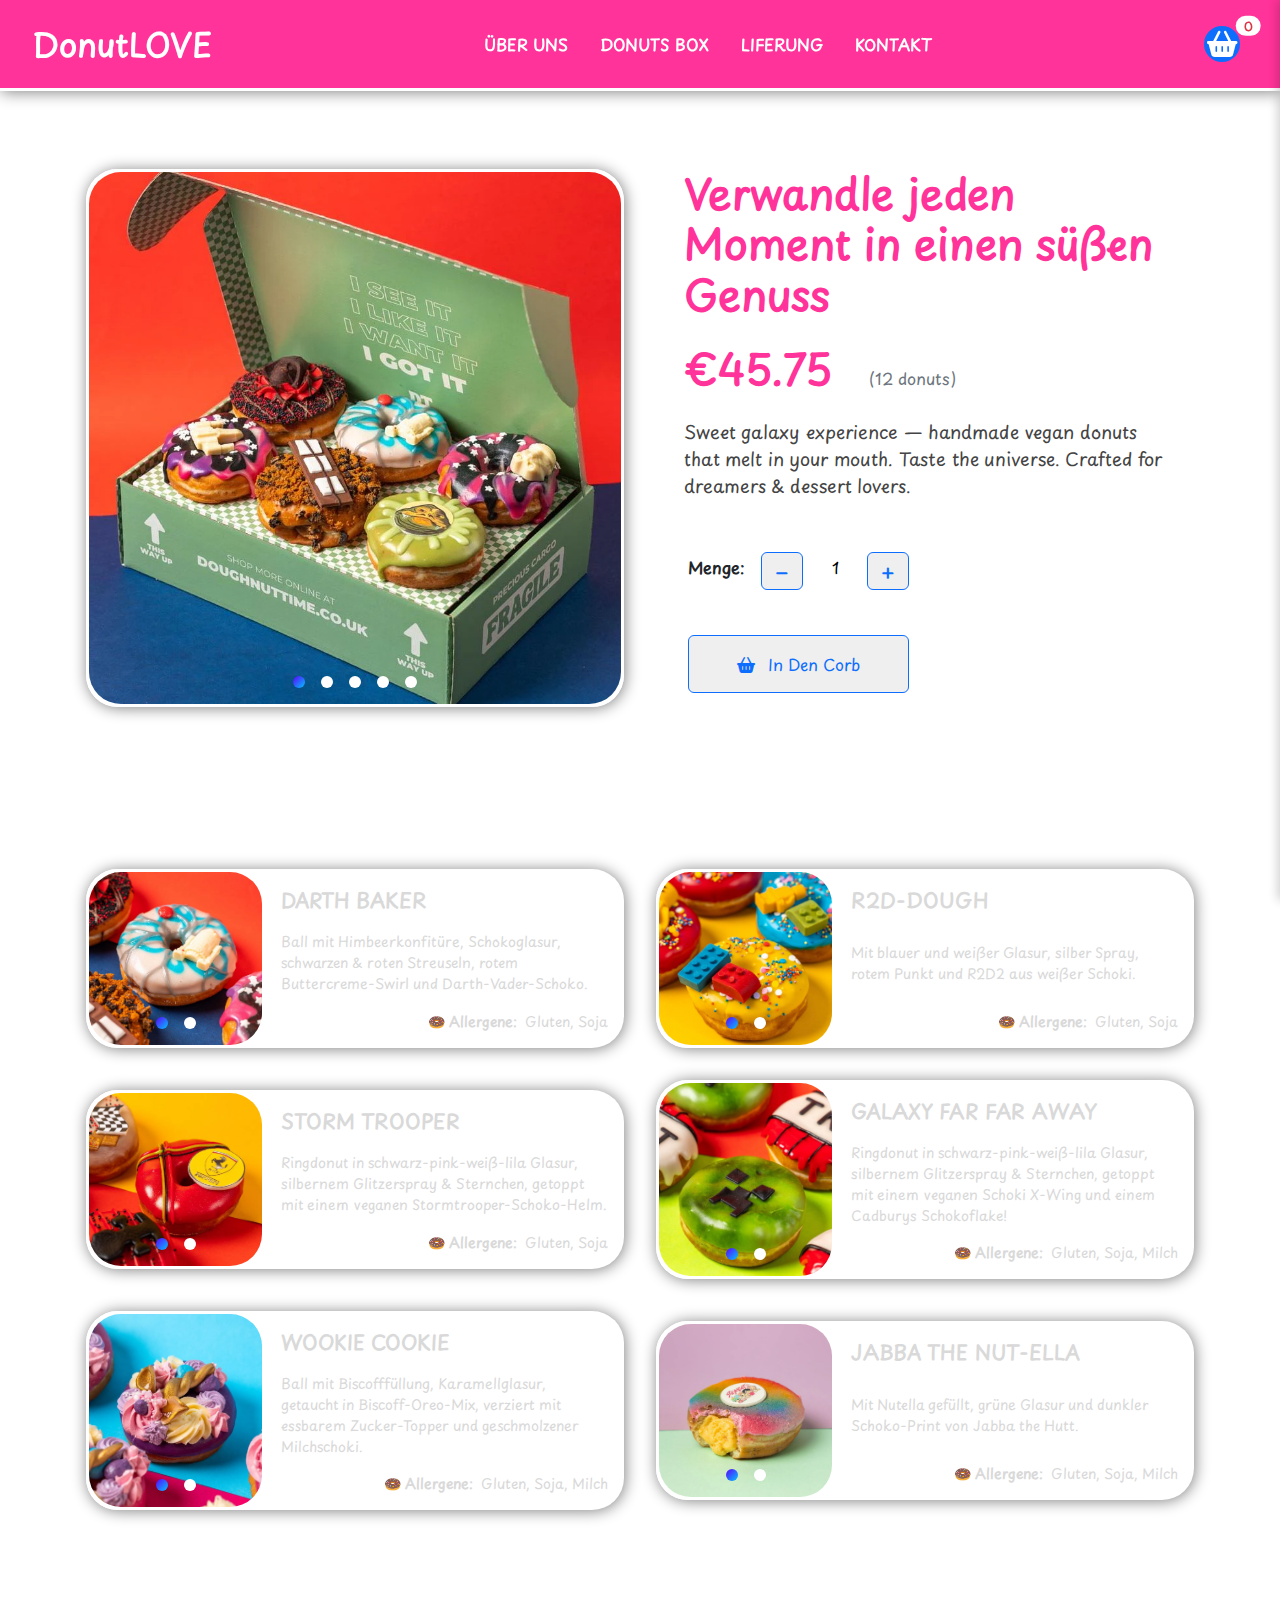
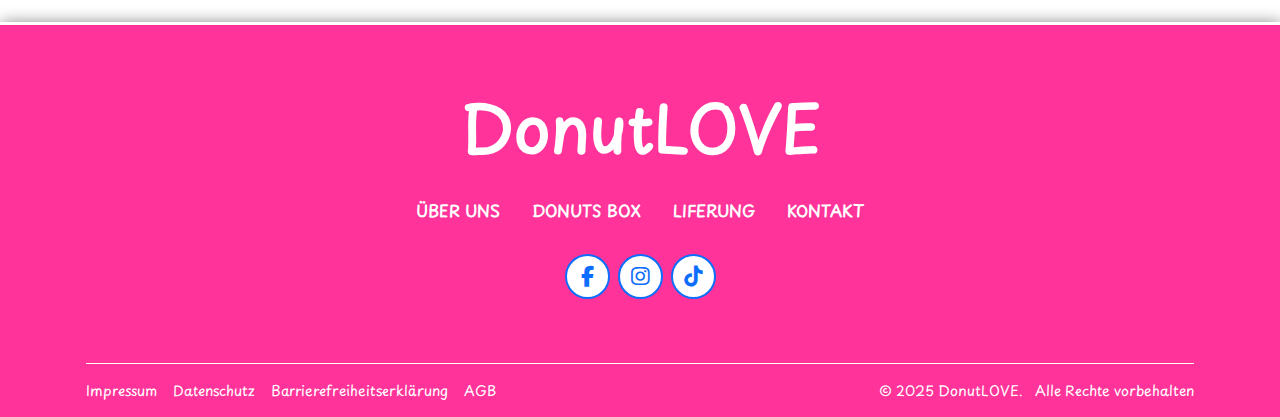
<file: card_1.html>
<!DOCTYPE html>
<html lang="en">

<head>
    <meta charset="UTF-8" />
    <meta name="viewport" content="width=device-width, initial-scale=1.0" />

    <link href="https://cdn.jsdelivr.net/npm/bootstrap@5.3.3/dist/css/bootstrap.min.css" rel="stylesheet">
    <link href="https://fonts.googleapis.com/css2?family=Poppins:wght@300;400;600&display=swap" rel="stylesheet">
    <link rel="stylesheet" href="https://cdnjs.cloudflare.com/ajax/libs/font-awesome/6.4.2/css/all.min.css">


    <!-- NAZWA -->
    <!-- NAZWA -->
    <!-- NAZWA -->
    <!-- NAZWA -->
    <!-- NAZWA -->

    <title>DonutLOVE</title>


    <!-- ICONKA -->
    <!-- ICONKA -->
    <!-- ICONKA -->
    <!-- ICONKA -->
    <!-- ICONKA -->

    <link rel="icon"
        href="https://static.vecteezy.com/system/resources/previews/024/663/549/non_2x/taste-unique-food-illustration-donuts-logo-with-a-bite-taken-out-of-it-and-donut-icon-design-with-donut-template-elements-with-color-emblem-vector.jpg"
        type="image/png">


    <!-- CSS -->
    <!-- CSS -->
    <!-- CSS -->
    <!-- CSS -->
    <!-- CSS -->
    <!-- CSS -->

    <link rel="stylesheet" href="style.css" media="all">


    <!-- шрифти -->
    <!-- шрифти -->
    <!-- шрифти -->
    <!-- шрифти -->
    <!-- шрифти -->

    <link rel="preconnect" href="https://fonts.googleapis.com">
    <link rel="preconnect" href="https://fonts.gstatic.com" crossorigin>
    <link
        href="https://fonts.googleapis.com/css2?family=Chela+One&family=Chewy&family=DynaPuff:wght@400..700&family=Rubik+Spray+Paint&display=swap"
        rel="stylesheet">

</head>

<body class="m-0 p-0 bg-body ">



  <!-- ======== HEADER ======== -->
  <!-- ======== HEADER ======== -->
  <!-- ======== HEADER ======== -->
  <!-- ======== HEADER ======== -->
  <!-- ======== HEADER ======== -->
  <!-- ======== HEADER ======== -->
  <header style="z-index: 10 !important;" class="m-0 p-0 d-flex justify-content-center  position-relative ">

    <div style="position: fixed; box-shadow: 1px 1px 15px gray; background-color: #ff3399;"
      class="m-0 p-0 container-fluid  border-bottom border-white border-3">
      <div id="rounded" style=" max-width: 1320px;"
      class="m-0 p-0 py-1 px-3 px-xxl-0  mx-auto row justify-content-between align-items-center   ">

        <a href="/" class="m-0 p-3 col-auto fs-2 text-white fw-bold ">DonutLOVE</a>

        <!-- Навігація -->
        <div class="m-0 p-0 col-auto d-none d-lg-block">
          <div class="m-0 p-2 row justify-content-center">
            <a href="#uber" class="my_link col-auto ">ÜBER UNS</a>
            <a href="#products" class="my_link col-auto">DONUTS BOX</a>
            <a href="#lieferung" class="my_link col-auto">LIFERUNG</a>
            <a href="#kontakt" class="my_link col-auto">KONTAKT</a>
          </div>
        </div>

        <!-- Кнопки справа -->
        <div class="m-0 p-0 col-auto">
          <div class="m-0 p-0 row justify-content-end align-items-center">


            <!-- кошик -->
            <div class="m-0 p-0 col-auto">
              <div class="m-0 p-0 row justify-content-center align-items-center">
                <div class="m-0 p-0 mx-3 col-auto position-relative">

                  <a href="#" id="openCart" class="my_icon me-2 col-auto fa-solid fa-basket-shopping"
                    style="cursor: pointer;"></a>

                  <div id="totalAmount"
                    class="position-absolute top-0 start-100 translate-middle badge rounded-pill bg-white text-danger fw-bold small">
                    0</div>

                </div>
              </div>
            </div>

            <!-- <a href="/buy.html" class="my_link m-0 p-3 ps-0 col-auto d-none d-md-block text-white ">Warenkorb</a> -->

            <!-- Кнопки бургер / закриття -->
            <div class="m-0 p-0 col-auto">
              <div class="m-0 p-0 row justify-content-center ">

                <div id="close-menu" class="my_icon col-auto  d-none fa-solid fa-xmark "></div>
                <div id="burger-menu" class="my_icon col-auto fs-3 d-flex d-lg-none fa-solid fa-bars">
                </div>

              </div>
            </div>
          </div>
        </div>

        <!-- Навігація -->
        <div id="nav-links" class="m-0 p-0 py-2 col-auto d-none d-lg-none border-top">
          <div class="m-0 p-2 row justify-content-start">
            <a href="#uber" class="my_link col-12 text-start ">ÜBER UNS</a>
            <a href="#products" class="my_link col-12  text-start ">DONUTS BOX</a>
            <a href="#lieferung" class="my_link col-12 text-start ">LIFERUNG</a>
            <a href="#kontakt" class="my_link col-12 text-start  ">KONTAKT</a>
          </div>
        </div>

        <!-- ======== БІЧНЕ ВІКНО КОШИКА ======== -->
        <div id="sideCart" class="m-0 p-0 row side-cart">

          <div style="background-color: #ff3399; border-bottom: 4px solid #ff3399;"
            class="m-0 p-2 row side-cart-header ">

            <div class="m-0 p-3 col-auto fs-4 text-white">Mein Warenkorb</div>

            <button id="closeCart" class="my_icon me-2 col-auto fa-solid fa-xmark ">
            </button>

          </div>

          <div id="cartContent" class="m-0 p-0 px-3  side-cart-content">

            <div id="usersContainer" class="m-0 p-0 py-3 col-12  d-flex flex-column">
              <div
                class="empty-cart-alert d-flex flex-column align-items-center justify-content-center text-center p-5 rounded-4 shadow-sm text-danger">

                <i class="fas fa-shopping-cart fa-4x mb-3 cart-icon"></i>

                <strong class="fs-4">Der Warenkorb ist leer.</strong>

                <p class="mt-2 mb-0 text-muted fs-5">
                  Fügen Sie Produkte hinzu, um Ihren Einkauf zu starten! 🍩
                </p>

              </div>
            </div>
          </div>

          <div class="m-0 p-3 row side-cart-footer">

            <div class="m-0 p-3 px-2 d-flex justify-content-between fw-bold">
              <span class="m-0 p-0 fs-5">Gesamt:</span>
              <span class="m-0 p-0 fs-5" id="cartTotalPrice">€0.00</span>
            </div>

            <a href="/zahlung.html" class="my_button col-12 ">
              <i class="m-0 p-0 fa-solid fa-credit-card"></i>
              <span class="m-0 p-0 ps-2">Zur Kasse</span>
            </a>

          </div>
        </div>

        <div id="cartBackdrop" class="m-0 p-0  wow cart-backdrop"></div>


      </div>
    </div>
  </header>


    <!-- загальний стиль */ -->
    <!-- загальний стиль */ -->
    <!-- загальний стиль */ -->
    <!-- загальний стиль */ -->
    <!-- загальний стиль */ -->

    <div style="margin: 0px; margin-top: 120px;" class=" p-3  d-flex justify-content-center ">
        <div class="m-0 p-0 container">
            <div class="m-0 p-0 row g-5 align-items-center justify-content-center product-card">


                <!-- === IMAGE === -->
                <div class="m-0 p-3 col-12 col-md-6 product-image row border-0">
                    <div style="cursor: pointer; box-shadow: 1px 1px 15px gray;"
                        class="m-0 p-0 col-12  position-relative rounded-5 border border-white border-3"
                        style="overflow:hidden;">

                        <img src="/image/1a.webp" class="m-0 p-0 carousel-img rounded-5 active w-100 h-100"
                            style="object-fit: cover;">

                        <img src="/image/1b.webp" class="m-0 p-0 carousel-img rounded-5 active w-100 h-100"
                            style="object-fit: cover;">

                        <img src="/image/1c.webp" class="m-0 p-0 carousel-img rounded-5 active w-100 h-100"
                            style="object-fit: cover;">

                        <img src="/image/1d.webp" class="m-0 p-0 carousel-img rounded-5 active w-100 h-100"
                            style="object-fit: cover;">

                        <img src="/image/1e.webp" class="m-0 p-0 carousel-img rounded-5 active w-100 h-100"
                            style="object-fit: cover;">

                        <div
                            class="m-0 p-3 carousel-dots position-absolute bottom-0 start-50 translate-middle-x d-flex gap-3">
                            <span class="dot active" data-index="0"></span>
                            <span class="dot" data-index="1"></span>
                            <span class="dot" data-index="1"></span>
                            <span class="dot" data-index="1"></span>
                            <span class="dot" data-index="1"></span>

                        </div>

                    </div>
                </div>

                



                <!-- === Інформація === -->
                <div class="m-0 p-3 col-12 col-md-6 rounded-5">

                    <div class="m-0 p-3 row justify-content-center align-items-center">

                        <h1 class="mb-4 fw-bold" data-aos="fade-up" data-aos-delay="200" style="color:#ff3399; font-size: 42px;">
                            Verwandle jeden Moment in einen süßen Genuss
                          </h1>

                          <h1 class="mb-4 fw-bold " data-aos="fade-up" data-aos-delay="200" style="color:#ff3399; font-size: 42px;">
                            €45.75 <span class="m-0 p-0 fs-6 small  text-secondary ps-4 fw-normal">(12 donuts)</span>
                          </h1>



                          <p class="mb-4" data-aos="fade-up" data-aos-delay="300" style="font-size: 18px; color:#444;">
                            Sweet galaxy experience — handmade vegan
                            donuts that melt in your mouth. Taste the universe. Crafted for dreamers & dessert lovers.
                          </p>




                          <div class="m-0 p-3 row justify-content-cen6ter align-items-center ">

                            <label class="m-0 p-0 col-auto fs-6 text-dark pe-3 fw-bold">Menge:</label>
    
                            <button style="width: 42px;" class="my_button p-0  col-auto fs-4" id="minus">−</button>
    
                            <input style="width: 48px;" type="text" id="value" value="1" readonly
                                class="m-2 p-0 py-2 col-auto text-center border-0 rounded-4">
    
                            <button style="width: 42px;" class="my_button p-0 col-auto fs-4" id="plus">+</button>
    
                        </div>




                        
                    <div class="m-0 p-3">

                        <button id="openCart1" class="my_button  p-3 px-5"
                            onclick="addUserFromInput('/image/1a.webp','Naschkatze Box','45.75', '/card_1.html')">
                            <i class="m-0 p-0 fa-solid fa-basket-shopping "></i>
                            <span class="m-0 p-0 ps-2">In Den Corb</span>
                        </button>


                    </div>


                    </div>

                 


                  

                  



                </div>


            </div>
        </div>
    </div>




    <!-- СУЧАСНИЙ ОПИС -->
    <!-- СУЧАСНИЙ ОПИС -->
    <!-- СУЧАСНИЙ ОПИС -->
    <!-- СУЧАСНИЙ ОПИС -->

    <div class="m-0 p-3 py-5 my-5 d-flex justify-content-center">
        <div class="m-0 p-0 container">

            <!-- <div class="m-0 p-2 row justify-content-center">
                <div class="m-0 p-2 col-auto">
                    <h1 class="my_title"> Unsere Donuts </h1>
                </div>

                <div class="m-0 p-2 col-12 text-center small">
                    Bequem Nach Hause Delivery
                </div>
            </div> -->

            <!-- Тут рендеряться пончики -->
            <div id="unsere_donuts" class="m-0 p-0 row align-items-center">

                <!-- наші пончики опис через джава скріпт -->
                <script>
                    const products = [
                        {
                            image_1: "/image/1c.webp",
                            image_2: "/image/1d.webp",
                            name: "DARTH BAKER",
                            description: "Ball mit Himbeerkonfitüre, Schokoglasur, schwarzen & roten Streuseln, rotem Buttercreme-Swirl und Darth-Vader-Schoko.",
                            allergene: "Gluten, Soja"
                        },
                        {
                            image_1: "/image/2c.webp",
                            image_2: "/image/2d.webp",
                            name: "R2D-DOUGH",
                            description: "Mit blauer und weißer Glasur, silber Spray, rotem Punkt und R2D2 aus weißer Schoki.",
                            allergene: "Gluten, Soja"
                        },
                        {
                            image_1: "/image/3c.webp",
                            image_2: "/image/3d.webp",
                            name: "STORM TROOPER",
                            description: "Ringdonut in schwarz-pink-weiß-lila Glasur, silbernem Glitzerspray & Sternchen, getoppt mit einem veganen Stormtrooper-Schoko-Helm.",
                            allergene: "Gluten, Soja"
                        },
                        {
                            image_1: "/image/4c.webp",
                            image_2: "/image/4d.webp",
                            name: "GALAXY FAR FAR AWAY",
                            description: "Ringdonut in schwarz-pink-weiß-lila Glasur, silbernem Glitzerspray & Sternchen, getoppt mit einem veganen Schoki X-Wing und einem Cadburys Schokoflake!",
                            allergene: "Gluten, Soja, Milch"
                        },
                        {
                            image_1: "/image/5c.webp",
                            image_2: "/image/5d.webp",
                            name: "WOOKIE COOKIE",
                            description: "Ball mit Biscofffüllung, Karamellglasur, getaucht in Biscoff-Oreo-Mix, verziert mit essbarem Zucker-Topper und geschmolzener Milchschoki.",
                            allergene: "Gluten, Soja, Milch"
                        },
                        {
                            image_1: "/image/6c.webp",
                            image_2: "/image/6d.webp",
                            name: "JABBA THE NUT-ELLA",
                            description: "Mit Nutella gefüllt, grüne Glasur und dunkler Schoko-Print von Jabba the Hutt.",
                            allergene: "Gluten, Soja, Milch"
                        }


                    ];

                    const productsContainer = document.getElementById("unsere_donuts");

                    function renderProducts(list) {
                        productsContainer.innerHTML = "";
                        list.forEach((product) => {
                            const card = document.createElement("div");
                            card.className = "m-0 p-3 col-12 col-lg-4 col-xl-6 product-card";
                            card.innerHTML = `


                    <div style="box-shadow: 1px 1px 15px gray;" class="m-0 p-0 row bg-white rounded-5">

                        <div style="cursor: pointer;"
                            class="m-0 p-0 col-12 col-sm-6 col-md-4 col-lg-12 col-xl-4 product-image row rounded-5 border border-white border-3">
                            <div class="m-0 p-0 col-12  position-relative" style="overflow:hidden;">

                                <img src="${product.image_1}"
                                    class="m-0 p-0 carousel-img rounded-5 active w-100 h-100"
                                    style="object-fit: cover;">

                                <img src="${product.image_2}" class="m-0 p-0 carousel-img rounded-5 w-100 h-100"
                                    style="object-fit: cover;">

                                <div
                                    class="m-0 p-3 carousel-dots position-absolute bottom-0 start-50 translate-middle-x d-flex gap-3">
                                    <span class="dot active" data-index="0"></span>
                                    <span class="dot" data-index="1"></span>
                                </div>

                            </div>
                        </div>

                        <div
                            class="m-0 p-2 col-12 col-sm-6 col-md-8 col-lg-12 col-xl-8 d-flex flex-column justify-content-between">
                            <div class="m-0 p-2 fs-5 fw-bold">${product.name}</div>
                            <div class="m-0 p-2 small">${product.description}</div>
                            <div class="m-0 p-2 small text-end">
                                <span class="m-0 p-0 pe-1 fw-bold">🍩 Allergene:</span> 
                                <span class="m-0 p-0 ">${product.allergene}</span> 
                        </div>

                    </div>


`;
                            productsContainer.appendChild(card);
                        });
                    }

                    // Ініціалізація
                    renderProducts(products);

                    // Плавна поява елементів при скролі
                    const fadeEls = document.querySelectorAll('[data-animate="fade-in"]');
                    const observer = new IntersectionObserver(
                        (entries) => {
                            entries.forEach((entry) => {
                                if (entry.isIntersecting) entry.target.classList.add("visible");
                            });
                        },
                        { threshold: 0.2 }
                    );

                    fadeEls.forEach((el) => observer.observe(el));
                    if (window.innerWidth <= 768) {
                        document
                            .querySelectorAll("[data-tilt]")
                            .forEach((el) => el.vanillaTilt && el.vanillaTilt.destroy());
                    }

                    const faqItems = document.querySelectorAll(".faq-item");

                    faqItems.forEach((item) => {
                        item.addEventListener("click", () => {
                            item.classList.toggle("faq-active");
                            faqItems.forEach((other) => {
                                if (other !== item) other.classList.remove("faq-active");
                            });
                        });
                    });
                </script>


            </div>

        </div>
    </div>










  <!-- ======== FOOTER ======== -->
  <!-- ======== FOOTER ======== -->
  <!-- ======== FOOTER ======== -->
  <!-- ======== FOOTER ======== -->
  <!-- ======== FOOTER ======== -->
  <!-- ======== FOOTER ======== -->
  <footer
    class="m-0 p-0 mt-5 pt-5  d-flex justify-content-center text-white rounded-top-piyll border-top border-3 border-white"
    style="box-shadow: 1px 1px 15px gray; background-color: #ff3399;">
    <div class="m-0 p-0 container">

      <div class="m-0 p-3 row ">
        <div class="m-0 p-0 col-12 display-3 text-center fw-bold">DonutLOVE</div>
      </div>


      <div class="m-0 p-0 py-2 row justify-content-center">
        <a href="/" class="my_link col-12 col-md-auto">ÜBER UNS</a>
        <a href="/" class="my_link col-12 col-md-auto">DONUTS BOX</a>
        <a href="/" class="my_link col-12 col-md-auto">LIFERUNG</a>
        <a href="/" class="my_link col-12 col-md-auto">KONTAKT</a>
      </div>


      <div class="m-0 p-3 row justify-content-center">
        <div class="my_social col-auto fab fa-facebook-f"></div>
        <div class="my_social col-auto fab fa-instagram"></div>
        <div class="my_social col-auto fab fa-tiktok"></div>
      </div>


      <div class="m-0 p-0 pt-5 px-3 row">
        <div class="m-0 p-0  col-12 border-top border-white"></div>
      </div>


      <div class="m-0 p-0 row justify-content-between">


        <div class="m-0 p-0 col-12 col-lg-auto">
          <div class="m-0 p-2  row justify-content-between justify-content-md-center">
            <div class="m-0 p-2  col-md-auto text-center small ">Impressum</div>
            <div class="m-0 p-2  col-md-auto text-center small ">Datenschutz</div>
            <div class="m-0 p-2  col-md-auto text-center small ">Barrierefreiheitserklärung</div>
            <div class="m-0 p-2  col-md-auto text-center small">AGB</div>
          </div>
        </div>



        <div class="m-0 p-0 px-3 col-12 d-block d-lg-none">
          <div class="m-0 p-0 row border-top border-white"></div>
        </div>



        <div class="m-0 p-0 col-lg-auto">
          <div class="m-0 p-2 row">
            <div class="m-0 p-2 col-lg-auto text-center small">© 2025 DonutLOVE. <span class="m-0 p-1 "></span>Alle
              Rechte vorbehalten</div>
          </div>
        </div>


      </div>

    </div>
  </footer>












    <!-- ======== JAVA SCRIPT  ======== -->
    <!-- ======== JAVA SCRIPT  ======== -->
    <!-- ======== JAVA SCRIPT  ======== -->
    <!-- ======== JAVA SCRIPT  ======== -->
    <!-- ======== JAVA SCRIPT  ======== -->
    <!-- ======== JAVA SCRIPT  ======== -->
    <script type="module" src="index.js" defer></script>


    <!-- ======== BOOTSTRAP  ======== -->
    <!-- ======== BOOTSTRAP  ======== -->
    <!-- ======== BOOTSTRAP  ======== -->
    <!-- ======== BOOTSTRAP  ======== -->
    <script src="https://cdn.jsdelivr.net/npm/bootstrap@5.3.3/dist/js/bootstrap.bundle.min.js"></script>



    <!-- ======== FIREBASE  ======== -->
    <!-- ======== FIREBASE  ======== -->
    <!-- ======== FIREBASE  ======== -->
    <!-- ======== FIREBASE  ======== -->
    <!-- ======== FIREBASE  ======== -->
    <script type="module" src="firebase.js"></script>













</body>

</html>
</file>
<file: style.css>
:root {
    --dp_bg: #ffffff;
    --dp_post: #f5f3f3;
    --dp_add: #ffd000;
    --dp_add_hover: #f7cb06;
}



@font-face {
    font-family: 'Playpen_Sans';
    src: url('/fonts/Playpen_Sans/PlaypenSans-VariableFont_wght.ttf') format('truetype');
    font-weight: 400;
    font-style: normal;
    font-display: swap;
}





:root {
    --default-font: "Playpen_Sans" !important;
    --heading-font: "Playpen_Sans"!important;
    --nav-font: "Playpen_Sans"!important;
}


body {


    font-family: var(--default-font)!important;


}

section {
    scroll-margin-top: 144px;
}

a {
    text-decoration: none;
}

/* заголовок */
/* заголовок */
/* заголовок */
/* заголовок */
/* заголовок */
/* заголовок */
/* заголовок */
/* заголовок */
/* заголовок */
/* заголовок */
.my_title {
    margin: 0;
    padding: 12px;
    padding-inline: 48px;

    color: var(--bs-white);
    /* font-size: 36px; */
    font-weight: bold;

    border: 3px solid var(--bs-white);
    border-radius: 30px;

    box-shadow: 1px 1px 15px gray;
    background-color: var(--bs-primary);

}

/* посилання в кошику по назві */
/* посилання в кошику по назві */
/* посилання в кошику по назві */
/* посилання в кошику по назві */
/* посилання в кошику по назві */
/* посилання в кошику по назві */
/* посилання в кошику по назві */
/* посилання в кошику по назві */
/* посилання в кошику по назві */
/* посилання в кошику по назві */
/* посилання в кошику по назві */
/* посилання в кошику по назві */

.my_link_card {
    margin: 0px;
    padding: 8px;

    color: var(--bs-black);
    font-weight: normal;

}
.my_link_card:hover {
    font-weight: bold !important;
}
.my_link_card:active {
    font-weight: normal!important;
}

/* img cart */
/* img cart */
/* img cart */
/* img cart */
/* img cart */
/* img cart */
/* img cart */
/* img cart */
/* img cart */
/* img cart */
/* img cart */
/* img cart */
/* img cart */
/* img cart */
/* img cart */
.my_img_card {
    margin: 0;
    padding: 0;

    transition: transform 0.5s ease;
}

.my_img_card:hover {
    transform: scale(1.4);
}

/* my_card */
/* my_card */
/* my_card */
/* my_card */
/* my_card */
/* my_card */
/* my_card */
/* my_card */
/* my_card */
/* my_card */
/* my_card */
/* my_card */
/* my_card */
/* my_card */
/* my_card */
/* my_card */
/* my_card */

.my_card {
    margin: 0;
    padding: 0;

    background-color: var(--bs-white);
    transition: transform 0.5s ease;
}

.my_card:hover {
    transform: scale(1);
}

/* nav-link */
/* nav-link */
/* nav-link */
/* nav-link */
/* nav-link */
/* nav-link */
/* nav-link */
/* nav-link */
.my_link {
    margin: 0px;
    padding: 8px;
    padding-inline: 16px;

    color: white;
    font-size: 16px;
    text-align: center;
    font-weight: bold;

    cursor: pointer;
    transition: transform 0.3s ease;
}

.my_link:hover {
    text-decoration: underline;
    text-underline-offset: 10px;
    text-decoration-thickness: 2px;
    /* transform: scale(0.9); */
}

.my_link:active {
    text-decoration: none;
    transform: scale(1);
}

/* button */
/* button */
/* button */
/* button */
/* button */
/* button */
/* button */
/* button */
.my_button {
    margin: 0px;
    margin-top: 8px;
    padding: 6px;
    padding-inline: 18px;

    color: var(--bs-primary);
    font-size: 16px;
    text-align: center;
    font-weight: normal;

    cursor: pointer;
    border: 1px solid var(--bs-primary) !important;
    border-radius: 6px;
    /* box-shadow: 1px 1px 15px gray; */
    /* background-color: var(--bs-primary); */

}

.my_button:hover {
    color: var(--bs-white) !important;
    background-color: var(--bs-primary) !important;
    border: 1px solid var(--bs-primary) !important;
    /* font-weight: bold !important; */
}

.my_button:active {
    transform: scale(0.9);
}

/* social */
/* social */
/* social */
/* social */
/* social */
/* social */
/* social */
/* social */
/* social */
/* social */
/* social */

.my_social {
    margin: 0px 4px;
    padding: 0px;

    color: var(--bs-danger);
    font-size: 21px;
    text-align: center;

    width: 45px;
    height: 45px;

    display: flex;
    justify-content: center !important;
    align-items: center !important;

    cursor: pointer;
    background-color: var(--bs-white);

    border: 2px solid var(--bs-primary);
    border-radius: 24px;
    color: var(--bs-primary);

}

.my_social:hover {
    color: var(--bs-white);
    background-color: var(--bs-primary);


    border: 2px solid var(--bs-white);
    border-radius: 24px;
}

.my_social:active {
    transform: scale(0.8) !important;
}

/* icon */
/* icon */
/* icon */
/* icon */
/* icon */
/* icon */
/* icon */
/* icon */
/* icon */
/* icon */
/* icon */

.my_icon {
    margin: 0px 0px;
    padding: 0px;

    color: var(--bs-white);
    font-size: 27px;
    text-align: center;

    width: 36px;
    height: 36px;

    display: flex;
    justify-content: center !important;
    align-items: center !important;

    cursor: pointer;
    background-color: var(--bs-primary);


    border: 3px solid var(--bs-primary);
    border-radius: 24px;

    transition: transform 0.2s ease;
}

.my_icon:hover {
    transform: scale(1.2) !important;
}

.my_icon:active {
    transform: scale(1) !important;
}

/* 🌈 Hero Section */
/* 🌈 Hero Section */
/* 🌈 Hero Section */
/* 🌈 Hero Section */
/* 🌈 Hero Section */
/* 🌈 Hero Section */
/* 🌈 Hero Section */
/* 🌈 Hero Section */
/* 🌈 Hero Section */
/* 🌈 Hero Section */
/* 🌈 Hero Section */
/* 🌈 Hero Section */
/* 🌈 Hero Section */
/* 🌈 Hero Section */
/* ===== HERO SECTION ===== */
.hero-section {
    position: relative;
    min-height: 100vh;
    /* background: url("https://images.unsplash.com/photo-1706616999454-91cbfd264e32?ixlib=rb-4.1.0&ixid=M3wxMjA3fDB8MHxwaG90by1wYWdlfHx8fGVufDB8fHx8fA%3D%3D&auto=format&fit=crop&q=80&w=1170")
      center/cover no-repeat; */
    display: flex;
    align-items: center;
    justify-content: center;
    overflow: hidden;
    background: url("/bg-11.jpg") center/cover no-repeat; /* змінено фон */
}

/* ===== Напівпрозорий шар ===== */
.hero-overlay {
    position: absolute;
    inset: 0;
    /* background: linear-gradient(
      180deg,
      rgba(0, 0, 0, 0.3),
      rgba(0, 0, 0, 0.65)
  ); */
    z-index: 1;
}

/* ===== Контент контейнер ===== */
.hero-section .container {
    position: relative;
    z-index: 2;
    max-width: 850px;
    padding: 0 1rem;
}

/* ===== Заголовок ===== */
.hero-title {

    font-weight: 900;
    font-size: clamp(3rem, 6vw, 4.5rem);
    text-transform: uppercase;
    letter-spacing: 1px;
    background: linear-gradient(90deg, #ff66c4, #ffc700, #ff66c4);
    background-size: 200% auto;
    -webkit-background-clip: text;
    -webkit-text-fill-color: transparent;
    text-shadow: 0 6px 30px rgba(255, 102, 196, 0.35);
    animation: bounceIn 1s ease forwards, shimmer 5s linear infinite;
    position: relative;
}

/* Підкреслення */
.hero-title::after {
    content: "";
    display: block;
    width: 100px;
    height: 5px;
    background: linear-gradient(90deg, #ff66c4, #ffc700);
    border-radius: 3px;
    margin: 15px auto 0;
    animation: slideIn 1s ease forwards;
}

/* ===== Підзаголовок ===== */
.hero-subtitle {
    font-size: clamp(1rem, 2vw, 1.5rem);
    color: #fff;
    margin-top: 1rem;
    text-shadow: 0 3px 15px rgba(0, 0, 0, 0.4);
    animation: fadeSlideUp 1.2s ease forwards 0.5s;
    font-weight: 500;
    line-height: 1.5;
}

/* ===== Кнопка замовлення ===== */
.btn-hero {
    background: linear-gradient(90deg, #ffd34e, #ff9a3d);
    color: #222;
    border: none;
    border-radius: 50px;
    font-weight: 700;
    font-size: 1.25rem;
    box-shadow: 0 12px 35px rgba(255, 166, 0, 0.45);
    transition: all 0.3s ease;
}
.btn-hero:hover {
    transform: translateY(-5px) scale(1.08);
    background: linear-gradient(90deg, #ff9a3d, #ffd34e);
    box-shadow: 0 15px 45px rgba(255, 166, 0, 0.65);
}

/* ===== Текстовий градієнт ===== */
.text-gradient {
    background: linear-gradient(90deg, #fff6b7, #ffd34e, #ff9a3d);
    -webkit-background-clip: text;
    -webkit-text-fill-color: transparent;
}

/* ===== Анімації ===== */
@keyframes shimmer {
    0% {
        background-position: -500px 0;
    }
    100% {
        background-position: 500px 0;
    }
}

@keyframes bounceIn {
    0% {
        opacity: 0;
        transform: translateY(-50px) scale(0.8);
    }
    60% {
        opacity: 1;
        transform: translateY(10px) scale(1.05);
    }
    80% {
        transform: translateY(-5px) scale(1.02);
    }
    100% {
        transform: translateY(0) scale(1);
    }
}

@keyframes slideIn {
    from {
        width: 0;
        opacity: 0;
    }
    to {
        width: 100px;
        opacity: 1;
    }
}

@keyframes fadeSlideUp {
    from {
        opacity: 0;
        transform: translateY(30px);
    }
    to {
        opacity: 1;
        transform: translateY(0);
    }
}

/* ===== Адаптивність ===== */
@media (max-width: 992px) {
    .hero-title {
        font-size: clamp(2.5rem, 5vw, 3.5rem);
    }
    .hero-subtitle {
        font-size: clamp(0.95rem, 2vw, 1.3rem);
    }
    .btn-hero {
        font-size: 1.1rem;
        padding: 0.7rem 2rem;
    }
}

@media (max-width: 576px) {
    .hero-title {
        font-size: clamp(2rem, 6vw, 3rem);
    }
    .hero-subtitle {
        font-size: clamp(0.9rem, 2vw, 1.1rem);
    }
    .btn-hero {
        font-size: 1rem;
        padding: 0.6rem 1.8rem;
    }
}
/* 🌟 Hero Stats Section */
.hero-stats {
    display: flex;
    justify-content: center;
    align-items: stretch;
    flex-wrap: wrap;
    gap: 1.5rem;
    margin-top: 4rem;
    z-index: 3;
}

/* Картки статистики */
.hero-stats .stat-box {
    flex: 1 1 100px;
    max-width: 220px;
    background: rgba(255, 255, 255, 0.12);
    border: 1px solid rgba(255, 255, 255, 0.25);
    backdrop-filter: blur(12px);
    border-radius: 20px;
    padding: 1.8rem 1.4rem;
    padding-bottom: 1.2rem;
    text-align: center;
    color: #fff;
    box-shadow: 0 8px 25px rgba(0, 0, 0, 0.25);
    transition: all 0.4s ease;
    position: relative;
    overflow: hidden;
}

/* Ефект підсвічування при наведенні */
.hero-stats .stat-box::before {
    content: "";
    position: absolute;
    inset: 0;
    background: linear-gradient(
        120deg,
        rgba(255, 102, 196, 0.3),
        rgba(255, 215, 0, 0.25)
    );
    opacity: 0;
    transition: opacity 0.4s ease;
    border-radius: inherit;
    z-index: 0;
}

.hero-stats .stat-box:hover::before {
    opacity: 1;
}

.hero-stats .stat-box:hover {
    transform: translateY(-8px) scale(1.05);
    box-shadow: 0 12px 40px rgba(255, 166, 0, 0.45);
}

/* Числа */
.hero-stats .stat-box h3 {
    font-size: 2.3rem;
    font-weight: 800;
    margin-bottom: 0.4rem;
    background: linear-gradient(90deg, #ff66c4, #ffc700);
    -webkit-background-clip: text;
    -webkit-text-fill-color: transparent;
    z-index: 1;
    position: relative;
}

/* Підпис під числом */
.hero-stats .stat-box p {
    font-size: 1rem;
    font-weight: 500;
    color: #fff;
    letter-spacing: 0.5px;
    z-index: 1;
    position: relative;
}

/* 📱 Адаптивність */
@media (max-width: 992px) {
    .hero-stats {
        gap: 1rem;
    }
    .hero-stats .stat-box {
        flex: 1 1 45%;
        max-width: none;
    }
}

@media (max-width: 576px) {
    .hero-stats {
        /* flex-direction: column; */
        align-items: center;
    }
    .hero-stats .stat-box {
        width: 90%;
        max-width: 150px;
    }
}

/* <!-- 🧁 Сектор доставка + інфо --> */
/* <!-- 🧁 Сектор доставка + інфо --> */
/* <!-- 🧁 Сектор доставка + інфо --> */
/* <!-- 🧁 Сектор доставка + інфо --> */
/* <!-- 🧁 Сектор доставка + інфо --> */
/* <!-- 🧁 Сектор доставка + інфо --> */
/* <!-- 🧁 Сектор доставка + інфо --> */
/* <!-- 🧁 Сектор доставка + інфо --> */
/* <!-- 🧁 Сектор доставка + інфо --> */
/* <!-- 🧁 Сектор доставка + інфо --> */
/* <!-- 🧁 Сектор доставка + інфо --> */
/* <!-- 🧁 Сектор доставка + інфо --> */
/* <!-- 🧁 Сектор доставка + інфо --> */
/* <!-- 🧁 Сектор доставка + інфо --> */
/* <!-- 🧁 Сектор доставка + інфо --> */
/* <!-- 🧁 Сектор доставка + інфо --> */
/* <!-- 🧁 Сектор доставка + інфо --> */

.bg-light-pink {
    background: linear-gradient(to bottom, #fff0f5, #ffe6f2);
}

.text-pink {
    color: var(--bs-primary) !important;
}

/* ===== DELIVERY CARD ===== */
.delivery-card {
    background: linear-gradient(145deg, #ffffff, #fff5f8);
    border-radius: 24px;
    box-shadow: 0 10px 30px rgba(0, 0, 0, 0.12);
    transition: transform 0.3s ease, box-shadow 0.3s ease;
}
.delivery-card:hover {
    transform: translateY(-5px);
    box-shadow: 0 14px 36px rgba(0, 0, 0, 0.18);
}

/* INPUTS */
.delivery-card .form-control {
    padding: 0.75rem 1rem;
    font-size: 1rem;
    transition: all 0.25s ease;
}
.delivery-card .form-control:focus {
    box-shadow: 0 0 0 0.2rem rgba(255, 51, 153, 0.25);
    border-color: var(--bs-primary);
}

/* TOTAL PAY */
.total-pay {
    font-weight: 700;
    background: #fff0f5;
    border: 1px solid #ffccd9;
}

/* BUTTONS */
.btn-gradient-pink {
    background: linear-gradient(145deg, #ff66aa, #ff3399);
    color: #fff;
    font-weight: 600;
    display: flex;
    justify-content: center;
    align-items: center;
    transition: all 0.3s ease;
    background-color: var(--bs-primary);

}
.btn-gradient-pink:hover {
    background: linear-gradient(145deg, #ff3399, #e60073);
    transform: scale(1.03);
    box-shadow: 0 8px 20px rgba(0, 0, 0, 0.15);
    background-color: var(--bs-primary);

}

/* INFO SECTION */
.info-section {
    margin-top: 2rem;
    padding-bottom: 2rem;
}

.info-section .row {
    gap: 1rem; /* основний відступ між колонками */
    flex-wrap: wrap; /* перенос рядків на маленьких екранах */
}

.info-section .info-card {
    background: #fff5f8;
    border-radius: 14px;
    box-shadow: 0 4px 12px rgba(0, 0, 0, 0.08);
    transition: transform 0.3s ease, box-shadow 0.3s ease;
    padding: 0.8rem 0.5rem; /* компактніший padding */
    margin: 0.3rem; /* невеликий зовнішній відступ */
}

.info-section .info-card i {
    margin-bottom: 0.25rem;
    transition: transform 0.3s ease;
}

.info-section .info-card:hover i {
    transform: scale(1.15);
}

.info-section .info-card .fw-bold {
    margin-bottom: 0.15rem;
    font-size: 0.95rem;
}

.info-section .info-card .text-muted {
    font-size: 0.8rem;
}

/* Адаптивність для малих екранів */
@media (max-width: 576px) {
    .info-section .row {
        gap: 0.5rem;
    }
    .info-section .info-card {
        flex: 0 0 45%; /* дві колонки на маленьких екранах */
        padding: 0.6rem 0.5rem;
    }
}

/* RESPONSIVE */
@media (max-width: 768px) {
    .delivery-card {
        padding: 2rem 1.5rem;
    }
}
@media (max-width: 480px) {
    .delivery-card h2 {
        font-size: 1.6rem;
    }
    .btn-gradient-pink,
    .btn-outline-secondary {
        font-size: 0.95rem;
    }
    .info-section .info-card {
        margin-bottom: 1rem;
    }
}

/* scrolbar */
/* scrolbar */
/* scrolbar */
/* scrolbar */
/* scrolbar */
/* scrolbar */
/* scrolbar */
/* scrolbar */
/* scrolbar */
/* scrolbar */
/* scrolbar */
/* scrolbar */
/* scrolbar */
/* scrolbar */
/* scrolbar */
/* scrolbar */
/* scrolbar */
/* scrolbar */

/* ::-webkit-scrollbar {
  width: 10px;
}

::-webkit-scrollbar-track {
  background: #ffffff;
}

::-webkit-scrollbar-thumb {
  background: #ff0000;

}

::-webkit-scrollbar-thumb:hover {
  background: #ff0000;
  border-radius: 5px;
} */

/* кошик значок */
/* кошик значок */
/* кошик значок */
/* кошик значок */
/* кошик значок */
/* кошик значок */
/* кошик значок */
/* кошик значок */
/* кошик значок */
/* кошик значок */
/* кошик значок */
/* кошик значок */
/* кошик значок */

a:hover .cart-icon {
    transform: scale(1.1);
    color: white;
    transition: all 0.25s ease;
    background-color: var(--bs-primary);

}

a:hover .price-badge {
    transform: scale(1.05);
    box-shadow: 0 0 15px rgba(220, 53, 69, 0.6);
    transition: all 0.25s ease;
}

/* <!-- ======== JS кошик справа меню ======== --> */
/* <!-- ======== JS кошик справа меню ======== --> */
/* <!-- ======== JS кошик справа меню ======== --> */
/* <!-- ======== JS кошик справа меню ======== --> */
/* <!-- ======== JS кошик справа меню ======== --> */
/* <!-- ======== JS кошик справа меню ======== --> */
/* <!-- ======== JS кошик справа меню ======== --> */
/* <!-- ======== JS кошик справа меню ======== --> */
/* <!-- ======== JS кошик справа меню ======== --> */
/* <!-- ======== JS кошик справа меню ======== --> */
/* <!-- ======== JS кошик справа меню ======== --> */
/* <!-- ======== JS кошик справа меню ======== --> */
/* <!-- ======== JS кошик справа меню ======== --> */
/* <!-- ======== JS кошик справа меню ======== --> */
/* <!-- ======== JS кошик справа меню ======== --> */
/* <!-- ======== JS кошик справа меню ======== --> */
/* <!-- ======== JS кошик справа меню ======== --> */
/* <!-- ======== JS кошик справа меню ======== --> */
/* <!-- ======== JS кошик справа меню ======== --> */
/* <!-- ======== JS кошик справа меню ======== --> */
/* <!-- ======== JS кошик справа меню ======== --> */
/* <!-- ======== JS кошик справа меню ======== --> */
/* <!-- ======== JS кошик справа меню ======== --> */
/* <!-- ======== JS кошик справа меню ======== --> */
/* <!-- ======== JS кошик справа меню ======== --> */

.side-cart {
    position: fixed;
    top: 0;
    right: -450px;
    width: 450px;
    height: 100vh;
    background: #fff;
    box-shadow: -2px 0 10px rgba(0, 0, 0, 0.2);
    transition: right 0.6s ease;
    z-index: 1050;
    display: flex;
    flex-direction: column;
}

.side-cart.active {
    right: 0;
}

.side-cart-header,
.side-cart-footer {
    padding: 15px 20px;
    border-bottom: 1px solid #eee;
}

.side-cart-header {
    display: flex;
    justify-content: space-between;
    align-items: center;
}

.side-cart-content {
    flex: 1;
    overflow-y: auto;
    padding: 10px 20px;
}

.cart-backdrop {
    display: none;
    position: fixed;
    top: 0;
    left: 0;
    width: 100%;
    height: 100%;
    background: rgba(0, 0, 0, 0.4);
    z-index: 1040;
    transition: opacity 0.3s ease;
}

.cart-backdrop.active {
    display: block;
}

/* ===== CART ITEM ===== */
.cart-item {
    display: flex;
    align-items: center;
    gap: 10px;
    padding: 10px 0;
    border-bottom: 1px solid #eee;
}

.cart-item img {
    width: 88px;
    height: 88px;
    object-fit: cover;
    border-radius: 10px;
}


.cart-item-controls {
    display: flex;
    align-items: center;
    gap: 5px;
}

.cart-item-controls button {
    border: none;
    color: white;
    padding: 2px 8px;
    border-radius: 5px;
    background-color: var(--bs-primary);

}

.cart-item-controls input[type="number"] {
    width: 40px;
    height: 32px;
    text-align: center;
    border-radius: 5px;
    -moz-appearance: textfield; /* Firefox */
    appearance: textfield; /* Chrome, Safari */
}

/* Прибрати стрілочки ↑↓ у Chrome/Safari */
.cart-item-controls input::-webkit-inner-spin-button,
.cart-item-controls input::-webkit-outer-spin-button {
    -webkit-appearance: none;
    margin: 0;
}

@media (max-width: 450px) {
    .side-cart {
        width: 100%;
    }
}

/* Стиль для точок каруселі карта маленькі фото 2 і велике */
/* Стиль для точок каруселі карта маленькі фото 2 і велике */
/* Стиль для точок каруселі карта маленькі фото 2 і велике */
/* Стиль для точок каруселі карта маленькі фото 2 і велике */
/* Стиль для точок каруселі карта маленькі фото 2 і велике */
/* Стиль для точок каруселі карта маленькі фото 2 і велике */
/* Стиль для точок каруселі карта маленькі фото 2 і велике */
/* Стиль для точок каруселі карта маленькі фото 2 і велике */
/* Стиль для точок каруселі карта маленькі фото 2 і велике */
/* Стиль для точок каруселі карта маленькі фото 2 і велике */
/* Стиль для точок каруселі карта маленькі фото 2 і велике */
/* Стиль для точок каруселі карта маленькі фото 2 і велике */
/* Стиль для точок каруселі карта маленькі фото 2 і велике */
/* Стиль для точок каруселі карта маленькі фото 2 і велике */
/* Стиль для точок каруселі карта маленькі фото 2 і велике */
/* Стиль для точок каруселі карта маленькі фото 2 і велике */

.carousel-dots .dot {
    width: 12px;
    height: 12px;
    border-radius: 50%;
    background: rgba(0, 0, 0, 0.3);
    cursor: pointer;
    transition: all 0.3s ease;
    /* box-shadow: 0 2px 5px rgba(0,0,0,0.2); */
    background: white;
}

.carousel-dots .dot.active {
    background: linear-gradient(135deg, #5d00ff, #00c6ff);
    /* transform: scale(1.0); */
    /* box-shadow: 0 4px 10px rgba(0,0,0,0.3); */
    /* background: var(--bs-warning); */
    background-color: var(--bs-primary);


    /* border: 3px solid white; */
}





/*--------------------------------------------------------------
# Delivery Section
--------------------------------------------------------------*/
.delivery {
  padding: 80px 0;
}

.delivery .delivery-card {
  height: 100%;
  padding: 35px 30px;
  border-radius: 12px;
  background-color: transparent;
  border: 1px solid
    color-mix(in srgb, var(--default-color), transparent 85%);
  text-align: center;
  transition: all 0.35s ease;

  background: transparent;

}

.delivery .delivery-card:hover {
  border-color: var(--accent-color);
  transform: translateY(-6px);
  box-shadow: 0 15px 35px
    color-mix(in srgb, var(--accent-color), transparent 85%);
}

.delivery .delivery-icon {
  width: 70px;
  height: 70px;
  margin: 0 auto 20px;
  border-radius: 50%;
  background-color: color-mix(
    in srgb,
    var(--accent-color),
    transparent 90%
  );
  color: var(--accent-color);
  display: flex;
  align-items: center;
  justify-content: center;
  font-size: 30px;
  transition: all 0.3s ease;
}

.delivery .delivery-card:hover .delivery-icon {
  background-color: var(--accent-color);
  color: var(--contrast-color);
  transform: scale(1.05);
}

.delivery .delivery-card h4 {
  font-size: 18px;
  font-weight: 600;
  margin-bottom: 10px;
}

.delivery .delivery-card p {
  font-size: 15px;
  color: color-mix(
    in srgb,
    var(--default-color),
    transparent 35%
  );
  margin: 0;
  line-height: 1.6;
}

@media (max-width: 768px) {
  .delivery {
    padding: 60px 0;
  }

  .delivery .delivery-card {
    padding: 30px 25px;
  }
}












/*--------------------------------------------------------------
# FAQ Section
--------------------------------------------------------------*/
.faq {
    padding: 80px 0;
  }
  
  .faq .faq-list {
    max-width: 900px;
    margin: 0 auto;
  }
  
  .faq .faq-item {
    border: 1px solid
      color-mix(in srgb, var(--default-color), transparent 85%);
    border-radius: 10px;
    margin-bottom: 15px;
    overflow: hidden;
    transition: all 0.3s ease;
  }
  
  .faq .faq-item:hover {
    border-color: var(--accent-color);
  }
  
  .faq .faq-question {
    width: 100%;
    background: transparent;
    border: none;
    padding: 20px 25px;
    font-size: 16px;
    font-weight: 600;
    color: var(--default-color);
    text-align: left;
    display: flex;
    justify-content: space-between;
    align-items: center;
    cursor: pointer;
  }
  
  .faq .faq-question i {
    font-size: 20px;
    color: var(--accent-color);
    transition: transform 0.3s ease;
  }
  
  .faq .faq-answer {
    max-height: 0;
    overflow: hidden;
    transition: max-height 0.35s ease;
    padding: 0 25px;
  }
  
  .faq .faq-answer p {
    margin: 0;
    padding: 0 0 20px;
    font-size: 15px;
    color: color-mix(
      in srgb,
      var(--default-color),
      transparent 35%
    );
    line-height: 1.6;
  }
  
  /* Active */
  .faq .faq-item.active .faq-answer {
    max-height: 300px;
  }
  
  .faq .faq-item.active .faq-question i {
    transform: rotate(45deg);
  }
  





/*--------------------------------------------------------------
# Contact Section
--------------------------------------------------------------*/
.contact {
    padding: 80px 0;
  }
  
  .contact .contact-item {
    height: 100%;
    padding: 35px 30px;
    border-radius: 12px;
    text-align: center;
  
    background: linear-gradient(
      180deg,
      rgba(255,255,255,0.04),
      rgba(255,255,255,0.01)
    );
  
    border: 1px solid
      color-mix(in srgb, var(--default-color), transparent 85%);
    transition: all 0.35s ease;
  }
  
  .contact .contact-item:hover {
    transform: translateY(-6px);
    border-color: var(--accent-color);
    box-shadow: 0 18px 40px
      color-mix(in srgb, var(--accent-color), transparent 85%);
  }
  
  .contact .contact-icon {
    width: 70px;
    height: 70px;
    margin: 0 auto 20px;
    border-radius: 50%;
  
    background-color: color-mix(
      in srgb,
      var(--accent-color),
      transparent 88%
    );
  
    color: var(--accent-color);
    display: flex;
    align-items: center;
    justify-content: center;
    font-size: 28px;
    transition: all 0.3s ease;
  }
  
  .contact .contact-item:hover .contact-icon {
    background-color: var(--accent-color);
    color: var(--contrast-color);
    transform: scale(1.05);
  }
  
  .contact h4 {
    font-size: 18px;
    font-weight: 600;
    margin-bottom: 8px;
  }
  
  .contact p,
  .contact a {
    font-size: 15px;
    color: color-mix(
      in srgb,
      var(--default-color),
      transparent 35%
    );
    text-decoration: none;
  }
  
  .contact a:hover {
    color: var(--accent-color);
  }
  
  @media (max-width: 768px) {
    .contact {
      padding: 60px 0;
    }
  }
  

  
  /**
* Template Name: Craftivo
* Template URL: https://bootstrapmade.com/craftivo-bootstrap-portfolio-template/
* Updated: Oct 04 2025 with Bootstrap v5.3.8
* Author: BootstrapMade.com
* License: https://bootstrapmade.com/license/
*/


/*--------------------------------------------------------------
# Font & Color Variables
# Help: https://bootstrapmade.com/color-system/
--------------------------------------------------------------*/


/* Global Colors - The following color variables are used throughout the website. Updating them here will change the color scheme of the entire website */
:root {
    --background-color: #141414; /* Background color for the entire website, including individual sections */
    --default-color: #d9d9d9; /* Default color used for the majority of the text content across the entire website */
    --heading-color: #ededed; /* Color for headings, subheadings and title throughout the website */
    --accent-color: #ff4d4f; /* Accent color that represents your brand on the website. It's used for buttons, links, and other elements that need to stand out */
    --surface-color: #1c1c1c; /* The surface color is used as a background of boxed elements within sections, such as cards, icon boxes, or other elements that require a visual separation from the global background. */
    --contrast-color: #ffffff; /* Contrast color for text, ensuring readability against backgrounds of accent, heading, or default colors. */
    --accent-color: var(--bs-primary);
    --accent-color: #0D6EFD;

}

/* Nav Menu Colors - The following color variables are used specifically for the navigation menu. They are separate from the global colors to allow for more customization options */
:root {
    --nav-color: #d9d9d9; /* The default color of the main navmenu links */
    --nav-hover-color: #ff4d4f; /* Applied to main navmenu links when they are hovered over or active */
    --nav-mobile-background-color: #2e2e2e; /* Used as the background color for mobile navigation menu */
    --nav-dropdown-background-color: #2e2e2e; /* Used as the background color for dropdown items that appear when hovering over primary navigation items */
    --nav-dropdown-color: #d9d9d9; /* Used for navigation links of the dropdown items in the navigation menu. */
    --nav-dropdown-hover-color: #ff4d4f; /* Similar to --nav-hover-color, this color is applied to dropdown navigation links when they are hovered over. */
}

/* Color Presets - These classes override global colors when applied to any section or element, providing reuse of the sam color scheme. */

.light-background {
    --background-color: rgba(41, 41, 41, 0.8);
    --surface-color: #484848;
}

.dark-background {
    --background-color: #060606;
    --default-color: #ffffff;
    --heading-color: #ffffff;
    --surface-color: #252525;
    --contrast-color: #ffffff;
}

/* Smooth scroll */
:root {
    scroll-behavior: smooth;
}

/*--------------------------------------------------------------
# General Styling & Shared Classes
--------------------------------------------------------------*/
body {
    color: var(--default-color);
    background-color: var(--background-color);
    font-family: var(--default-font);


}

a {
    color: var(--accent-color);
    text-decoration: none;
    transition: 0.3s;
}

a:hover {
    color: color-mix(in srgb, var(--accent-color), transparent 25%);
    text-decoration: none;
}

h1,
h2,
h3,
h4,
h5,
h6 {
    color: var(--heading-color);
    font-family: var(--heading-font);

    
}

/*--------------------------------------------------------------
# Global Header
--------------------------------------------------------------*/
.header {
    --heading-color: #ffffff;
    color: var(--default-color);
    background-color: var(--background-color);
    padding: 15px 0;
    transition: all 0.5s;
    z-index: 997;
}

.header .logo {
    line-height: 1;
}

.header .logo img {
    max-height: 36px;
    margin-right: 8px;
}

.header .logo h1 {
    font-size: 30px;
    margin: 0;
    font-weight: 400;
    color: var(--heading-color);
}

.header .btn-getstarted,
.header .btn-getstarted:focus {
    color: var(--contrast-color);
    background: var(--accent-color);
    font-size: 14px;
    padding: 8px 25px;
    margin: 0 0 0 30px;
    border-radius: 50px;
    transition: 0.3s;
}

.header .btn-getstarted:hover,
.header .btn-getstarted:focus:hover {
    color: var(--contrast-color);
    background: color-mix(in srgb, var(--accent-color), transparent 15%);
}



.scrolled .header {
    box-shadow: 0px 0 18px rgba(0, 0, 0, 0.1);
}

/* Global Header on Scroll
------------------------------*/
.scrolled .header {
    --background-color: rgba(20, 20, 20, 0.8);
}

/* Index Page Header
------------------------------*/
.index-page .header {
    --background-color: rgba(255, 255, 255, 0);
}

/* Index Page Header on Scroll
------------------------------*/
.index-page.scrolled .header {
    --background-color: rgba(20, 20, 20, 0.8);
}

/*--------------------------------------------------------------
# Navigation Menu
--------------------------------------------------------------*/
/* Navmenu - Desktop */
@media (min-width: 992px) {
    .navmenu {
        padding: 0;
    }

    .navmenu ul {
        margin: 0;
        padding: 0;
        display: flex;
        list-style: none;
        align-items: center;
    }

    .navmenu li {
        position: relative;
    }

    .navmenu a,
    .navmenu a:focus {
        color: var(--nav-color);
        padding: 18px 15px;
        font-size: 16px;
        font-family: var(--nav-font);
        font-weight: 600;
        display: flex;
        align-items: center;
        justify-content: space-between;
        white-space: nowrap;
        transition: 0.3s;
    }

    .navmenu a i,
    .navmenu a:focus i {
        font-size: 12px;
        line-height: 0;
        margin-left: 5px;
        transition: 0.3s;
    }

    .navmenu li:last-child a {
        padding-right: 0;
    }

    .navmenu li:hover > a,
    .navmenu .active,
    .navmenu .active:focus {
        color: var(--nav-hover-color);
        color: var(--accent-color);
    }

    .navmenu .dropdown ul {
        margin: 0;
        padding: 10px 0;
        background: var(--nav-dropdown-background-color);
        display: block;
        position: absolute;
        visibility: hidden;
        left: 14px;
        top: 130%;
        opacity: 0;
        transition: 0.3s;
        border-radius: 4px;
        z-index: 99;
        box-shadow: 0px 0px 30px rgba(0, 0, 0, 0.1);
    }

    .navmenu .dropdown ul li {
        min-width: 200px;
    }

    .navmenu .dropdown ul a {
        padding: 10px 20px;
        font-size: 15px;
        text-transform: none;
        color: var(--nav-dropdown-color);
    }

    .navmenu .dropdown ul a i {
        font-size: 12px;
    }

    .navmenu .dropdown ul a:hover,
    .navmenu .dropdown ul .active:hover,
    .navmenu .dropdown ul li:hover > a {
        color: var(--nav-dropdown-hover-color);
    }

    .navmenu .dropdown:hover > ul {
        opacity: 1;
        top: 100%;
        visibility: visible;
    }

    .navmenu .dropdown .dropdown ul {
        top: 0;
        left: -90%;
        visibility: hidden;
    }

    .navmenu .dropdown .dropdown:hover > ul {
        opacity: 1;
        top: 0;
        left: -100%;
        visibility: visible;
    }
}

/* Navmenu - Mobile */
@media (max-width: 992px) {
    .mobile-nav-toggle {
        color: var(--nav-color);
        font-size: 28px;
        line-height: 0;
        margin-right: 10px;
        cursor: pointer;
        transition: color 0.3s;
    }

    .navmenu {
        padding: 0;
        z-index: 9997;
    }

    .navmenu ul {
        display: none;
        list-style: none;
        position: absolute;
        inset: 60px 20px 20px 20px;
        padding: 10px 0;
        margin: 0;
        border-radius: 6px;
        background-color: var(--nav-mobile-background-color);
        overflow-y: auto;
        transition: 0.3s;
        z-index: 9998;
        box-shadow: 0px 0px 30px rgba(0, 0, 0, 0.1);
    }

    .navmenu a,
    .navmenu a:focus {
        color: var(--nav-dropdown-color);
        padding: 10px 20px;
        font-family: var(--nav-font);
        font-size: 17px;
        font-weight: 500;
        display: flex;
        align-items: center;
        justify-content: space-between;
        white-space: nowrap;
        transition: 0.3s;
    }

    .navmenu a i,
    .navmenu a:focus i {
        font-size: 12px;
        line-height: 0;
        margin-left: 5px;
        width: 30px;
        height: 30px;
        display: flex;
        align-items: center;
        justify-content: center;
        border-radius: 50%;
        transition: 0.3s;
        background-color: color-mix(
            in srgb,
            var(--accent-color),
            transparent 90%
        );
    }

    .navmenu a i:hover,
    .navmenu a:focus i:hover {
        background-color: var(--accent-color);
        color: var(--contrast-color);
    }

    .navmenu a:hover,
    .navmenu .active,
    .navmenu .active:focus {
        color: var(--nav-dropdown-hover-color);
    }

    .navmenu .active i,
    .navmenu .active:focus i {
        background-color: var(--accent-color);
        color: var(--contrast-color);
        transform: rotate(180deg);
    }

    .navmenu .dropdown ul {
        position: static;
        display: none;
        z-index: 99;
        padding: 10px 0;
        margin: 10px 20px;
        background-color: var(--nav-dropdown-background-color);
        border: 1px solid
            color-mix(in srgb, var(--default-color), transparent 90%);
        box-shadow: none;
        transition: all 0.5s ease-in-out;
    }

    .navmenu .dropdown ul ul {
        background-color: rgba(33, 37, 41, 0.1);
    }

    .navmenu .dropdown > .dropdown-active {
        display: block;
        background-color: rgba(33, 37, 41, 0.03);
    }

    .mobile-nav-active {
        overflow: hidden;
    }

    .mobile-nav-active .mobile-nav-toggle {
        color: #fff;
        position: absolute;
        font-size: 32px;
        top: 15px;
        right: 15px;
        margin-right: 0;
        z-index: 9999;
    }

    .mobile-nav-active .navmenu {
        position: fixed;
        overflow: hidden;
        inset: 0;
        background: rgba(33, 37, 41, 0.8);
        transition: 0.3s;
    }

    .mobile-nav-active .navmenu > ul {
        display: block;
    }

    #nav-links {
        position: absolute;
        top: 100%;
        left: 0;
        right: 0;
        background: var(--background-color);
        z-index: 9998;
      }
}

  
/*--------------------------------------------------------------
# Global Footer
--------------------------------------------------------------*/
.footer {
    color: var(--default-color);
    background-color: var(--background-color);
    font-size: 14px;
    padding-bottom: 50px;
    position: relative;
}

.footer .footer-top {
    padding-top: 50px;
    border-top: 1px solid
        color-mix(in srgb, var(--default-color), transparent 90%);
}

.footer .footer-about .logo {
    line-height: 1;
    margin-bottom: 25px;
}

.footer .footer-about .logo img {
    max-height: 40px;
    margin-right: 6px;
}

.footer .footer-about .logo span {
    color: var(--heading-color);
    font-size: 30px;
    font-weight: 700;
    letter-spacing: 1px;
    font-family: var(--heading-font);
}

.footer .footer-about p {
    font-size: 14px;
    font-family: var(--heading-font);
}

.footer .social-links a {
    display: flex;
    align-items: center;
    justify-content: center;
    width: 40px;
    height: 40px;
    border-radius: 50%;
    border: 1px solid color-mix(in srgb, var(--default-color), transparent 50%);
    font-size: 16px;
    color: color-mix(in srgb, var(--default-color), transparent 50%);
    margin-right: 10px;
    transition: 0.3s;
}

.footer .social-links a:hover {
    color: var(--accent-color);
    border-color: var(--accent-color);
}

.footer h4 {
    font-size: 16px;
    font-weight: bold;
    position: relative;
    padding-bottom: 12px;
}

.footer .footer-links {
    margin-bottom: 30px;
}

.footer .footer-links ul {
    list-style: none;
    padding: 0;
    margin: 0;
}

.footer .footer-links ul i {
    padding-right: 2px;
    font-size: 12px;
    line-height: 0;
}

.footer .footer-links ul li {
    padding: 10px 0;
    display: flex;
    align-items: center;
}

.footer .footer-links ul li:first-child {
    padding-top: 0;
}

.footer .footer-links ul a {
    color: color-mix(in srgb, var(--default-color), transparent 20%);
    display: inline-block;
    line-height: 1;
}

.footer .footer-links ul a:hover {
    color: var(--accent-color);
}

.footer .footer-contact p {
    margin-bottom: 5px;
}

.footer .copyright {
    padding-top: 25px;
    padding-bottom: 25px;
    background-color: color-mix(in srgb, var(--default-color), transparent 95%);
}

.footer .copyright p {
    margin-bottom: 0;
}

.footer .credits {
    margin-top: 6px;
    font-size: 13px;
}


/*--------------------------------------------------------------
# Scroll Top Button
--------------------------------------------------------------*/
.scroll-top {
    position: fixed;
    visibility: hidden;
    opacity: 0;
    right: 20px;
    bottom: 20px;
    z-index: 99999;
    background-color: var(--accent-color);
    width: 40px;
    height: 40px;
    border-radius: 8px;
    transition: all 0.4s;
}

.scroll-top i {
    font-size: 30px;
    color: var(--contrast-color);
    line-height: 0;
}

.scroll-top:hover {
    background-color: color-mix(in srgb, var(--accent-color), transparent 20%);
    color: var(--contrast-color);
}

.scroll-top.active {
    visibility: visible;
    opacity: 1;
}

/*--------------------------------------------------------------
# Disable aos animation delay on mobile devices
--------------------------------------------------------------*/
@media screen and (max-width: 768px) {
    [data-aos-delay] {
        transition-delay: 0 !important;
    }
}

/*--------------------------------------------------------------
# Global Page Titles & Breadcrumbs
--------------------------------------------------------------*/
.page-title {
    color: var(--default-color);
    background-color: var(--background-color);
    padding: 27px 0;
    position: relative;
}

.page-title h1 {
    font-size: 28px;
    font-weight: 700;
    margin: 0;
}

.page-title .breadcrumbs ol {
    display: flex;
    flex-wrap: wrap;
    list-style: none;
    padding: 0 0 10px 0;
    margin: 0;
    font-size: 14px;
    font-weight: 400;
}

.page-title .breadcrumbs ol li + li {
    padding-left: 10px;
}

.page-title .breadcrumbs ol li + li::before {
    content: "/";
    display: inline-block;
    padding-right: 10px;
    color: color-mix(in srgb, var(--default-color), transparent 70%);
}

/*--------------------------------------------------------------
# Global Sections
--------------------------------------------------------------*/
section,
.section {
    color: var(--default-color);
    background-color: var(--background-color);
    padding: 60px 0;
    scroll-margin-top: 90px;
    overflow: clip;
}

@media (max-width: 1199px) {
    section,
    .section {
        scroll-margin-top: 66px;
    }
}

/*--------------------------------------------------------------
# Global Section Titles
--------------------------------------------------------------*/
.section-title {
    text-align: center;
    padding-bottom: 60px;
    position: relative;
}

.section-title h2 {
    font-size: 3.5rem;
    font-weight: 300;
    line-height: 1.2;
    color: var(--heading-color);
    margin-bottom: 1.5rem;
    letter-spacing: -1px;
}

@media (max-width: 768px) {
    .section-title h2 {
        font-size: 2.5rem;
    }
}

.section-title .subtitle {
    display: inline-block;
    font-size: 0.875rem;
    font-weight: 400;
    color: var(--accent-color);
    text-transform: uppercase;
    letter-spacing: 2px;
    margin-bottom: 1.5rem;
    position: relative;
}

.section-title .subtitle::after {
    content: "";
    position: absolute;
    bottom: -8px;
    left: 50%;
    transform: translateX(-50%);
    width: 40px;
    height: 1px;
    background: var(--accent-color);
}

.section-title p {
    font-size: 1.125rem;
    line-height: 1.8;
    color: color-mix(in srgb, var(--default-color), transparent 25%);
    max-width: 900px;
    margin: 0 auto;
    text-wrap: balance;
}


/*--------------------------------------------------------------
# PROJECT Section
--------------------------------------------------------------*/
.portfolio .portfolio-filters {
    display: flex;
    justify-content: center;
    flex-wrap: wrap;
    gap: 12px;
    margin-bottom: 50px;
    padding: 0;
    list-style: none;
}

@media (max-width: 768px) {
    .portfolio .portfolio-filters {
        gap: 8px;
        margin-bottom: 35px;
    }
}

.portfolio .portfolio-filters li {
    padding: 10px 20px;
    font-size: 14px;
    font-weight: 500;
    border-radius: 6px;
    cursor: pointer;
    transition: all 0.3s ease;
    background-color: transparent;
    color: var(--default-color);
    border: 1px solid color-mix(in srgb, var(--default-color), transparent 80%);
}

@media (max-width: 768px) {
    .portfolio .portfolio-filters li {
        padding: 8px 16px;
        font-size: 13px;
    }
}

.portfolio .portfolio-filters li:hover {
    color: var(--accent-color);
    border-color: var(--accent-color);
}

.portfolio .portfolio-filters li.filter-active {
    background-color: var(--accent-color);
    color: var(--contrast-color);
    border-color: var(--accent-color);
}

.portfolio .portfolio-card {
    position: relative;
    margin-bottom: 30px;
}

.portfolio .portfolio-card .portfolio-image-container {
    position: relative;
    overflow: hidden;
    border-radius: 8px;
    aspect-ratio: 4/3;
}

.portfolio .portfolio-card .portfolio-image-container img {
    width: 100%;
    height: 100%;
    object-fit: cover;
    transition: transform 0.5s ease;
}

.portfolio .portfolio-card .portfolio-image-container .portfolio-overlay {
    position: absolute;
    top: 0;
    left: 0;
    right: 0;
    bottom: 0;
    background: linear-gradient(
        to bottom,
        transparent 0%,
        rgba(0, 0, 0, 0.8) 100%
    );
    opacity: 0;
    transition: opacity 0.3s ease;
    display: flex;
    flex-direction: column;
    justify-content: space-between;
    padding: 25px;
}

.portfolio
    .portfolio-card
    .portfolio-image-container
    .portfolio-overlay
    .portfolio-info {
    align-self: flex-start;
}

.portfolio
    .portfolio-card
    .portfolio-image-container
    .portfolio-overlay
    .portfolio-info
    .project-category {
    display: inline-block;
    font-size: 12px;
    font-weight: 600;
    text-transform: uppercase;
    color: var(--accent-color);
    background-color: rgba(255, 255, 255, 0.9);
    padding: 4px 10px;
    border-radius: 4px;
    margin-bottom: 8px;
    letter-spacing: 0.5px;

    background-color: var(--bs-primary);
    color: white;
    font-weight: bold;
}

.portfolio
    .portfolio-card
    .portfolio-image-container
    .portfolio-overlay
    .portfolio-info
    h4 {
    color: white;
    font-size: 18px;
    font-weight: 600;
    margin: 0;
    line-height: 1.3;
}

.portfolio
    .portfolio-card
    .portfolio-image-container
    .portfolio-overlay
    .portfolio-actions {
    display: flex;
    gap: 10px;
    align-self: flex-end;
}

.portfolio
    .portfolio-card
    .portfolio-image-container
    .portfolio-overlay
    .portfolio-actions
    a {
    width: 40px;
    height: 40px;
    background-color: rgba(255, 255, 255, 0.9);
    color: var(--accent-color);
    border-radius: 50%;
    display: flex;
    align-items: center;
    justify-content: center;
    font-size: 16px;
    transition: all 0.3s ease;
    text-decoration: none;

    font-size: 18px;

}

.portfolio
    .portfolio-card
    .portfolio-image-container
    .portfolio-overlay
    .portfolio-actions
    a:hover {
    background-color: var(--accent-color);
    color: var(--contrast-color);
    transform: scale(1.1);
}

.portfolio .portfolio-card .portfolio-meta {
    display: flex;
    justify-content: space-between;
    align-items: center;
    margin-top: 15px;
}

.portfolio .portfolio-card .portfolio-meta .project-tags {
    display: flex;
    gap: 8px;
}

.portfolio .portfolio-card .portfolio-meta .project-tags .tag {
    font-size: 11px;
    font-weight: 500;
    padding: 4px 10px;
    border-radius: 12px;
    background-color: color-mix(in srgb, var(--accent-color), transparent 90%);
    color: var(--accent-color);
    text-transform: uppercase;
    letter-spacing: 0.3px;
}

.portfolio .portfolio-card .portfolio-meta .project-year {
    font-size: 12px;
    font-weight: 500;
    color: color-mix(in srgb, var(--default-color), transparent 40%);
}

.portfolio .portfolio-card:hover .portfolio-image-container img {
    transform: scale(1.05);
}

.portfolio .portfolio-card .portfolio-image-container .portfolio-overlay {
    opacity: 1;
}

.portfolio .portfolio-bottom {
    margin-top: 60px;
    padding-top: 40px;
    border-top: 1px solid
        color-mix(in srgb, var(--default-color), transparent 90%);
}

.portfolio .portfolio-bottom h3 {
    font-size: 24px;
    font-weight: 700;
    margin-bottom: 8px;
}

.portfolio .portfolio-bottom p {
    font-size: 16px;
    color: color-mix(in srgb, var(--default-color), transparent 30%);
    margin-bottom: 0;
}

.portfolio .portfolio-bottom .btn-accent {
    display: inline-block;
    padding: 12px 28px;
    background-color: var(--accent-color);
    color: var(--contrast-color);
    border-radius: 6px;
    font-weight: 600;
    font-size: 14px;
    text-decoration: none;
    transition: all 0.3s ease;
}

.portfolio .portfolio-bottom .btn-accent:hover {
    background-color: color-mix(in srgb, var(--accent-color), black 10%);
    transform: translateY(-2px);
    box-shadow: 0 5px 15px
        color-mix(in srgb, var(--accent-color), transparent 60%);
}

.project-category {
    position: absolute;
    top: 15px;
    left: 15px;
    padding: 6px 14px;
    border-radius: 9px;
    font-size: 0.85rem;
    font-weight: 700;
    color: #fff;
    z-index: 2;
}

@media (max-width: 992px) {
    .portfolio .portfolio-bottom .col-lg-4 {
        text-align: center !important;
        margin-top: 20px;
    }
}






  /* === MODAL === */
  /* === MODAL === */
  /* === MODAL === */
  /* === MODAL === */
  /* === MODAL === */
  /* === MODAL === */
  /* === MODAL === */
  /* === MODAL === */



.open-modal {
    position: relative;
    z-index: 10000;
  }






  .open_modal_btn_1,
  .open_modal_btn_2,
  .open_modal_btn_3 {
    position: relative;
    z-index: 10001;
    pointer-events: auto;
  }
  



  /* === MODAL === */
  /* === MODAL === */
  /* === MODAL === */
  /* === MODAL === */
  /* === MODAL === */
  /* === MODAL === */
  /* === MODAL === */
  /* === MODAL === */
  /* === MODAL === */
  /* === MODAL === */

  /* === MODAL === */
.modal-overlay {
    position: fixed;
    inset: 0;
    background: rgba(0, 0, 0, 0.85);
    z-index: 99999;
  
    display: flex;
    align-items: center;
    justify-content: center;
  
    opacity: 0;
    visibility: hidden;
    transition: opacity 0.3s ease;
  }
  
  .modal-overlay.active {
    opacity: 1;
    visibility: visible;
  }
  
  .modal-window {
    background: #fff;
    width: 95%;
    max-width: 1400px;
    max-height: 90vh;
    overflow-y: auto;
    border-radius: 16px;
    position: relative;
  }
  
  /* Кнопка закриття */
  .modal-close {
    position: fixed;
    top: 20px;
    right: 25px;
    z-index: 100000;
  
    background: #000;
    color: #fff;
    border: none;
    font-size: 32px;
    line-height: 1;
    width: 48px;
    height: 48px;
    border-radius: 50%;
    cursor: pointer;
  }
  .modal-overlay {
    position: fixed;
    inset: 0;
    background: rgba(0,0,0,0.6);
    opacity: 0;
    visibility: hidden;
    transition: .3s;
    z-index: 9999;
  }
  
  .modal-overlay.active {
    opacity: 1;
    visibility: visible;
  }
  









  
  /* Вікно */
  .modal-window {
    background: #fff;
    width: 100%;
    max-width: 1320px ;
    max-height: 90vh;
    overflow-y: auto;
    border-radius: 16px;
    position: relative;
    animation: fadeIn 0.3s ease;


  }

  
  /* Анімація */
  @keyframes fadeIn {
    from {
      opacity: 0;
      transform: scale(0.95);
    }
    to {
      opacity: 1;
      transform: scale(1);
    }
  }
  

  

/* кнопка закрити */
/* кнопка закрити */
/* кнопка закрити */
/* кнопка закрити */

  .modal .modal-close-btn {
    position: absolute;
    top: 20px;
    right: 20px;
    z-index: 10;
  }
  





  /* ❌ Забороняємо виділення фото */
    /* ❌ Забороняємо виділення фото */
  /* ❌ Забороняємо виділення фото */
  /* ❌ Забороняємо виділення фото */
  /* ❌ Забороняємо виділення фото */

.portfolio-details-slider,
.portfolio-details-slider img {
  user-select: none;
  -webkit-user-drag: none;
  -webkit-user-select: none;
  -ms-user-select: none;
  pointer-events: none;
}

/* ✅ Повертаємо кліки для кнопок */
.portfolio-details-slider .swiper-button-next,
.portfolio-details-slider .swiper-button-prev,
.portfolio-details-slider .swiper-pagination {
  pointer-events: auto;
}




.contacts-section {
    padding: 60px 0;
    padding-top: 30px;
  }
  
  .contacts-grid {
    display: grid;
    grid-template-columns: repeat(3, 1fr);
    gap: 56px;
  }
  
  /* Contact item */
  .contact-block {
    position: relative;
    padding-left: 24px;
  }
  
  .contact-block::before {
    content: "";
    position: absolute;
    left: 0;
    top: 6px;
    width: 3px;
    height: 42px;
    background: var(--accent-color);
  }
  
  /* Tag */
  .contact-tag {
    display: block;
    font-size: 11px;
    font-weight: 700;
    letter-spacing: 0.18em;
    text-transform: uppercase;
    color: color-mix(
      in srgb,
      var(--default-color),
      transparent 45%
    );
    margin-bottom: 14px;
  }
  
  /* Text */
  .contact-block h3,
  .contact-block a {
    font-size: 24px;
    font-weight: 700;
    color: var(--contrast-color);
    text-decoration: none;
    line-height: 1.25;
  }
  
  /* Hover — subtle but premium */
  .contact-block:hover::before {
    height: 100%;
    transition: height 0.3s ease;
  }
  
  .contact-block a:hover {
    color: var(--accent-color);
  }
  
  /* Mobile */
  @media (max-width: 992px) {
    .contacts-grid {
      grid-template-columns: 1fr;
      gap: 36px;
    }
  
    .contact-block h3,
    .contact-block a {
      font-size: 20px;
    }
  }
</file>
